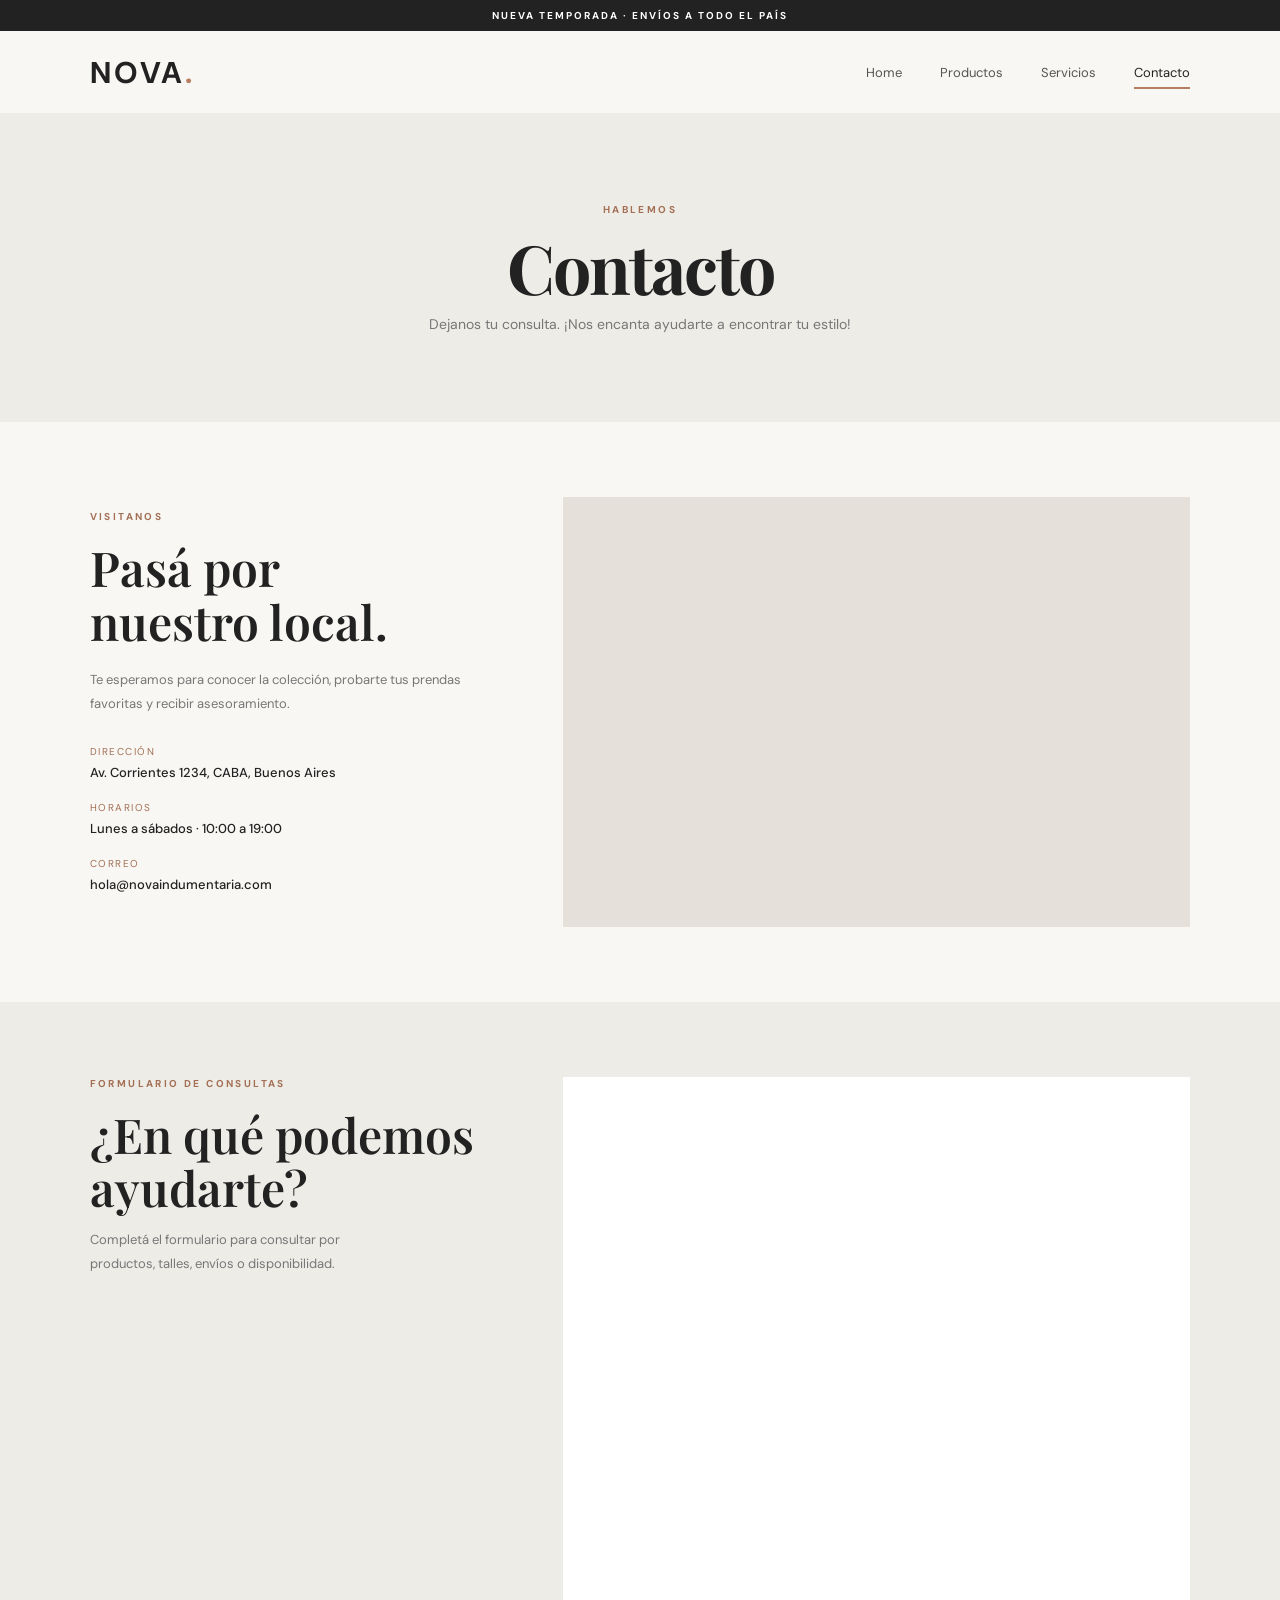
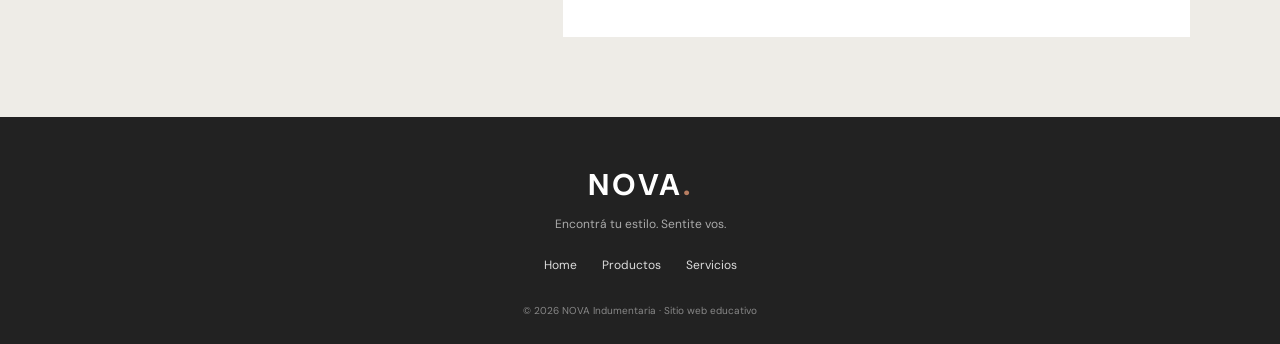
<file: tienda nova/tienda nova/html/contacto.html>
<!DOCTYPE html>
<html lang="es">
<head>
  <meta charset="UTF-8"><meta name="viewport" content="width=device-width, initial-scale=1.0">
  <title>NOVA | Contacto</title>
  <link rel="icon" type="image/png" href="../img/Logo-H.png.png">
  <link rel="preconnect" href="https://fonts.googleapis.com"><link rel="preconnect" href="https://fonts.gstatic.com" crossorigin>
  <link href="https://fonts.googleapis.com/css2?family=DM+Sans:wght@400;500;600;700&family=Playfair+Display:wght@600;700&display=swap" rel="stylesheet">
  <link rel="stylesheet" href="../css/estilo.css">
</head>
<body>
  <div class="announcement">NUEVA TEMPORADA · ENVÍOS A TODO EL PAÍS</div>
  <header class="site-header"><a class="logo" href="index.html">NOVA<span>.</span></a><button class="menu-toggle" aria-label="Abrir menú" aria-expanded="false">☰</button>
    <nav class="nav"><a href="index.html">Home</a><a href="productos.html">Productos</a><a href="servicios.html">Servicios</a><a class="active" href="contacto.html">Contacto</a></nav>
  </header>
  <main>
    <section class="page-hero"><p class="eyebrow">HABLEMOS</p><h1>Contacto</h1><p>Dejanos tu consulta. ¡Nos encanta ayudarte a encontrar tu estilo!</p></section>
    <section class="section contact-grid">
      <div class="contact-copy"><p class="eyebrow">VISITANOS</p><h2>Pasá por<br>nuestro local.</h2><p>Te esperamos para conocer la colección, probarte tus prendas favoritas y recibir asesoramiento.</p>
        <div class="contact-detail"><span>Dirección</span><strong>Av. Corrientes 1234, CABA, Buenos Aires</strong></div>
        <div class="contact-detail"><span>Horarios</span><strong>Lunes a sábados · 10:00 a 19:00</strong></div>
        <div class="contact-detail"><span>Correo</span><strong>hola@novaindumentaria.com</strong></div>
      </div>
      <div class="map-wrap"><iframe title="Ubicación de NOVA en Google Maps" src="https://maps.google.com/maps?q=Av.%20Corrientes%201234%2C%20Buenos%20Aires&t=&z=15&ie=UTF8&iwloc=&output=embed" loading="lazy" referrerpolicy="no-referrer-when-downgrade"></iframe></div>
    </section>
    <section class="section form-section">
      <div><p class="eyebrow">FORMULARIO DE CONSULTAS</p><h2>¿En qué podemos<br>ayudarte?</h2><p>Completá el formulario para consultar por productos, talles, envíos o disponibilidad.</p></div>
      <div class="google-form-box">
        <!-- Reemplazá FORM_ID por el ID real de tu formulario de Google Forms. -->
        <iframe title="Formulario de contacto de NOVA" src="https://docs.google.com/forms/d/e/1FAIpQLSeHMQ2ADOH1O9ZymYbVmoHmfcXUoTSyJ9MfgHlrtOn1SwQFKQ/viewform?embedded=true" width="640" height="1561" frameborder="0" marginheight="0" marginwidth="0">Cargando…</iframe>
    </section>
  </main>
  <footer class="footer"><a class="logo logo-light" href="index.html">NOVA<span>.</span></a><p>Encontrá tu estilo. Sentite vos.</p><div class="footer-links"><a href="index.html">Home</a><a href="productos.html">Productos</a><a href="servicios.html">Servicios</a></div><small>© 2026 NOVA Indumentaria · Sitio web educativo</small></footer>
  <script src="../js/script.js"></script>
</body>
</html>
</file>
<file: tienda nova/tienda nova/css/estilo.css>
* {
  box-sizing: border-box;
}

html {
  scroll-behavior: smooth;
}

body {
  margin: 0;
  background: #f8f7f4;
  color: #222;
  font-family: "DM Sans", Arial, sans-serif;
}

a {
  color: inherit;
  text-decoration: none;
}


/* =====================================================
   2. BARRA DE ANUNCIO
   ===================================================== */
.announcement {
  background: #222;
  color: #fff;
  text-align: center;
  padding: 9px 12px;
  font-size: 10px;
  letter-spacing: 2px;
  font-weight: 700;
}


/* =====================================================
   3. HEADER Y NAVEGACIÓN
   ===================================================== */
.site-header {
  height: 82px;
  padding: 0 7%;
  display: flex;
  align-items: center;
  justify-content: space-between;
  background: #f8f7f4;
  position: relative;
  z-index: 5;
}

.logo {
  font-size: 30px;
  font-weight: 700;
  letter-spacing: 3px;
}

.logo span {
  color: #b77d61;
}

.nav {
  display: flex;
  gap: 38px;
}

.nav a {
  font-size: 13px;
  color: #555;
  padding: 10px 0;
  position: relative;
}

.nav a:hover,
.nav a.active {
  color: #222;
}

/* Subrayado del link activo */
.nav a.active:after {
  content: "";
  height: 2px;
  background: #b77d61;
  position: absolute;
  bottom: 2px;
  left: 0;
  right: 0;
}

/* Botón hamburguesa (oculto en escritorio) */
.menu-toggle {
  display: none;
  border: 0;
  background: none;
  font-size: 25px;
}


/* =====================================================
   4. HERO (PORTADA)
   ===================================================== */
.hero {
  min-height: 560px;
  display: grid;
  grid-template-columns: 44% 56%;
  padding: 35px 7% 65px;
  align-items: center;
  gap: 4%;
}

.hero-copy {
  padding: 20px 0;
}

.eyebrow {
  font-size: 10px;
  letter-spacing: 2.4px;
  font-weight: 700;
  color: #a36f55;
  margin: 0 0 18px;
}

.hero h1,
.page-hero h1 {
  font: 700 clamp(55px, 7vw, 92px)/.98 "Playfair Display", serif;
  margin: 0 0 24px;
  letter-spacing: -2px;
}

.hero h1 em {
  color: #b77d61;
  font-weight: 600;
}

.hero-copy > p:not(.eyebrow) {
  font-size: 15px;
  line-height: 1.8;
  color: #666;
  max-width: 390px;
  margin-bottom: 30px;
}

.hero-image {
  height: 475px;
  position: relative;
}

.hero-image img {
  width: 100%;
  height: 100%;
  object-fit: cover;
}

/* Etiqueta flotante sobre la imagen */
.image-note {
  position: absolute;
  right: -18px;
  bottom: 25px;
  background: #b77d61;
  color: white;
  padding: 18px 22px;
  font: 600 15px/1.4 "Playfair Display", serif;
  letter-spacing: 1px;
}


/* =====================================================
   5. BOTONES
   ===================================================== */
.btn {
  display: inline-flex;
  align-items: center;
  gap: 30px;
  padding: 16px 22px;
  font-size: 12px;
  font-weight: 700;
  letter-spacing: .3px;
  transition: .2s;
}

.btn:hover {
  transform: translateY(-3px);
}

.btn-dark {
  background: #222;
  color: white;
}

.btn-light {
  background: #f8f7f4;
  color: #222;
}


/* =====================================================
   6. SECCIONES GENERALES Y TÍTULOS
   ===================================================== */
.section {
  padding: 75px 7%;
}

/* Sección de introducción: 2 columnas */
.intro-grid {
  display: grid;
  grid-template-columns: 1fr 1fr;
  gap: 10%;
  align-items: center;
  background: #eeece7;
}

/* Estilo común de títulos h2 */
.section h2,
.contact-copy h2,
.form-section h2 {
  font: 600 clamp(32px, 4vw, 48px)/1.12 "Playfair Display", serif;
  margin: 0;
}

.intro-text {
  color: #666;
  line-height: 1.9;
  font-size: 14px;
  max-width: 510px;
}

/* Encabezado de sección: título a la izquierda, link a la derecha */
.section-heading {
  display: flex;
  justify-content: space-between;
  align-items: end;
  margin-bottom: 30px;
}

.section-heading h2 {
  font-size: 36px;
}

.text-link {
  font-size: 12px;
  border-bottom: 1px solid #b77d61;
  padding-bottom: 7px;
}


/* =====================================================
   7. PRODUCTOS (TARJETAS Y GRILLA)
   ===================================================== */
.product-grid {
  display: grid;
  grid-template-columns: repeat(3, 1fr);
  gap: 28px;
}

.product-card img {
  width: 100%;
  height: 350px;
  object-fit: cover;
  display: block;
  background: #e9e5df;
}

.product-info {
  display: flex;
  justify-content: space-between;
  gap: 12px;
  padding: 15px 0;
}

.product-info h3 {
  font-size: 14px;
  margin: 0 0 5px;
}

.product-info p {
  font-size: 11px;
  color: #888;
  margin: 0;
}

.product-info strong {
  font-size: 12px;
  white-space: nowrap;
}


/* =====================================================
   8. BANNER
   ===================================================== */
.banner {
  height: 440px;
  position: relative;
  color: white;
}

/* Degradado oscuro sobre la imagen para que se lea el texto */
.banner:after {
  content: "";
  position: absolute;
  inset: 0;
  background: linear-gradient(90deg, rgba(0, 0, 0, .62), rgba(0, 0, 0, .08));
}

.banner > img {
  width: 100%;
  height: 100%;
  object-fit: cover;
}

.banner-content {
  position: absolute;
  z-index: 1;
  left: 10%;
  top: 50%;
  transform: translateY(-50%);
}

.banner-content .eyebrow {
  color: #e5b79e;
}

.banner h2 {
  font: 600 48px/1.1 "Playfair Display", serif;
  margin: 0 0 28px;
}


/* =====================================================
   9. FOOTER
   ===================================================== */
.footer {
  background: #222;
  color: #eee;
  text-align: center;
  padding: 48px 20px 25px;
}

.logo-light {
  color: #fff;
}

.footer > p {
  font-size: 12px;
  color: #aaa;
}

.footer-links {
  display: flex;
  justify-content: center;
  gap: 25px;
  margin: 25px 0;
}

.footer-links a {
  font-size: 12px;
  color: #ddd;
}

.footer small {
  font-size: 10px;
  color: #888;
}


/* =====================================================
   10. PÁGINAS INTERNAS: HERO DE PÁGINA
   ===================================================== */
.page-hero {
  text-align: center;
  padding: 90px 20px 75px;
  background: #eeece7;
}

.page-hero h1 {
  font-size: 68px;
  margin-bottom: 14px;
}

.page-hero > p:last-child {
  color: #777;
  font-size: 14px;
}


/* =====================================================
   11. CATÁLOGO (FILTROS Y GRILLA)
   ===================================================== */
.filter-row {
  display: flex;
  justify-content: space-between;
  align-items: center;
  margin-bottom: 30px;
  gap: 20px;
}

.filter-row > p {
  font: 600 22px "Playfair Display", serif;
}

.filters {
  display: flex;
  gap: 8px;
  flex-wrap: wrap;
}

.filter-btn {
  background: transparent;
  border: 1px solid #d8d3cc;
  padding: 9px 14px;
  font: 12px "DM Sans", sans-serif;
  cursor: pointer;
}

.filter-btn.active,
.filter-btn:hover {
  background: #222;
  color: #fff;
  border-color: #222;
}

/* Variante de .product-grid con 4 columnas */
.catalog-grid {
  grid-template-columns: repeat(4, 1fr);
  gap: 26px 18px;
}

.catalog-grid .product-card img {
  height: 290px;
}

.catalog-note {
  font-size: 11px;
  color: #888;
  margin-top: 30px;
}


/* =====================================================
   12. SERVICIOS Y VALORES
   ===================================================== */
.service-layout {
  display: grid;
  grid-template-columns: 43% 1fr;
  gap: 8%;
  align-items: center;
}

.service-image img {
  width: 100%;
  height: 600px;
  object-fit: cover;
}

.service-item {
  display: grid;
  grid-template-columns: 42px 1fr;
  gap: 18px;
  padding: 24px 0;
  border-bottom: 1px solid #ddd;
}

.service-item > span {
  font-size: 12px;
  color: #b77d61;
  font-weight: 700;
}

.service-item h2 {
  font: 600 22px "Playfair Display", serif;
  margin: 0 0 8px;
}

.service-item p,
.values-grid p {
  font-size: 13px;
  line-height: 1.7;
  color: #777;
  margin: 0;
}

.values-section {
  background: #eeece7;
}

.values-section > h2 {
  margin-bottom: 35px;
}

.values-grid {
  display: grid;
  grid-template-columns: repeat(3, 1fr);
  gap: 35px;
}

.values-grid strong {
  display: block;
  font: 600 20px "Playfair Display", serif;
  margin-bottom: 8px;
}


/* =====================================================
   13. LLAMADO A LA ACCIÓN PEQUEÑO (CTA)
   ===================================================== */
.small-cta {
  padding: 55px 7%;
  display: flex;
  justify-content: space-between;
  align-items: center;
}

.small-cta h2 {
  font: 600 34px "Playfair Display", serif;
  margin: 0;
}


/* =====================================================
   14. CONTACTO Y MAPA
   ===================================================== */
.contact-grid {
  display: grid;
  grid-template-columns: 36% 1fr;
  gap: 7%;
  align-items: center;
}

.contact-copy > p:not(.eyebrow) {
  font-size: 13px;
  color: #777;
  line-height: 1.8;
  margin: 20px 0 30px;
}

.contact-detail {
  margin: 20px 0;
  display: flex;
  flex-direction: column;
  gap: 6px;
}

.contact-detail span {
  font-size: 10px;
  color: #a36f55;
  letter-spacing: 1.5px;
  text-transform: uppercase;
}

.contact-detail strong {
  font-size: 13px;
  font-weight: 500;
}

.map-wrap {
  height: 430px;
  background: #e5e1da;
}

.map-wrap iframe {
  width: 100%;
  height: 100%;
  border: 0;
}


/* =====================================================
   15. FORMULARIO
   ===================================================== */
.form-section {
  background: #eeece7;
  display: grid;
  grid-template-columns: 36% 1fr;
  gap: 7%;
}

.form-section > div:first-child > p:last-child {
  font-size: 13px;
  color: #777;
  line-height: 1.8;
  max-width: 300px;
}

/* Google Form embebido */
.google-form-box iframe {
  width: 100%;
  height: 560px;
  border: 0;
  background: white;
}

.form-help {
  font-size: 11px;
  color: #888;
  line-height: 1.6;
}

.service-layout + .values-section {
  margin-top: 0;
}


/* =====================================================
   16. RESPONSIVE: TABLET (hasta 850px)
   ===================================================== */
@media (max-width: 850px) {
  .hero {
    grid-template-columns: 1fr 1fr;
    padding-left: 5%;
    padding-right: 5%;
  }

  .hero-image {
    height: 390px;
  }

  .product-grid {
    grid-template-columns: repeat(2, 1fr);
  }

  .catalog-grid {
    grid-template-columns: repeat(2, 1fr);
  }

  .catalog-grid .product-card img {
    height: 330px;
  }

  .section {
    padding: 60px 5%;
  }

  .site-header {
    padding: 0 5%;
  }

  .nav {
    gap: 20px;
  }

  .service-layout {
    gap: 5%;
  }

  .service-image img {
    height: 500px;
  }
}


/* =====================================================
   17. RESPONSIVE: MÓVIL (hasta 620px)
   ===================================================== */
@media (max-width: 620px) {
  /* Header y menú desplegable */
  .site-header {
    height: 70px;
  }

  .menu-toggle {
    display: block;
  }

  .nav {
    display: none;
    position: absolute;
    top: 70px;
    left: 0;
    right: 0;
    background: #f8f7f4;
    padding: 18px 6%;
    flex-direction: column;
    gap: 10px;
    border-top: 1px solid #e7e3dd;
  }

  .nav.open {
    display: flex;
  }

  .nav a {
    padding: 8px 0;
  }

  /* Hero */
  .hero {
    grid-template-columns: 1fr;
    padding: 35px 6% 55px;
    gap: 25px;
  }

  .hero-image {
    height: 360px;
    margin-right: 12px;
  }

  .hero h1 {
    font-size: 64px;
  }

  /* Grillas de 2 columnas a 1 columna */
  .intro-grid,
  .service-layout,
  .contact-grid,
  .form-section {
    grid-template-columns: 1fr;
    gap: 30px;
  }

  .intro-grid {
    padding-top: 55px;
    padding-bottom: 55px;
  }

  .section-heading {
    align-items: start;
    gap: 20px;
    flex-direction: column;
  }

  .section-heading h2 {
    font-size: 30px;
  }

  /* Productos */
  .product-grid,
  .catalog-grid {
    grid-template-columns: repeat(2, minmax(0, 1fr));
    gap: 22px 12px;
  }

  .product-card img,
  .catalog-grid .product-card img {
    height: 230px;
  }

  .product-info {
    flex-direction: column;
    gap: 8px;
    padding: 10px 0;
  }

  /* Banner */
  .banner {
    height: 390px;
  }

  .banner-content {
    left: 7%;
    right: 5%;
  }

  .banner h2 {
    font-size: 39px;
  }

  /* Hero de página y filtros */
  .page-hero {
    padding: 65px 15px 55px;
  }

  .page-hero h1 {
    font-size: 55px;
  }

  .filter-row {
    align-items: start;
    flex-direction: column;
  }

  /* Servicios, valores y CTA */
  .service-image img {
    height: 400px;
  }

  .values-grid {
    grid-template-columns: 1fr;
    gap: 24px;
  }

  .small-cta {
    align-items: start;
    flex-direction: column;
    gap: 25px;
  }

  /* Mapa, formulario y footer */
  .map-wrap {
    height: 330px;
  }

  .google-form-box iframe {
    height: 650px;
  }

  .footer-links {
    gap: 18px;
  }
}
</file>
